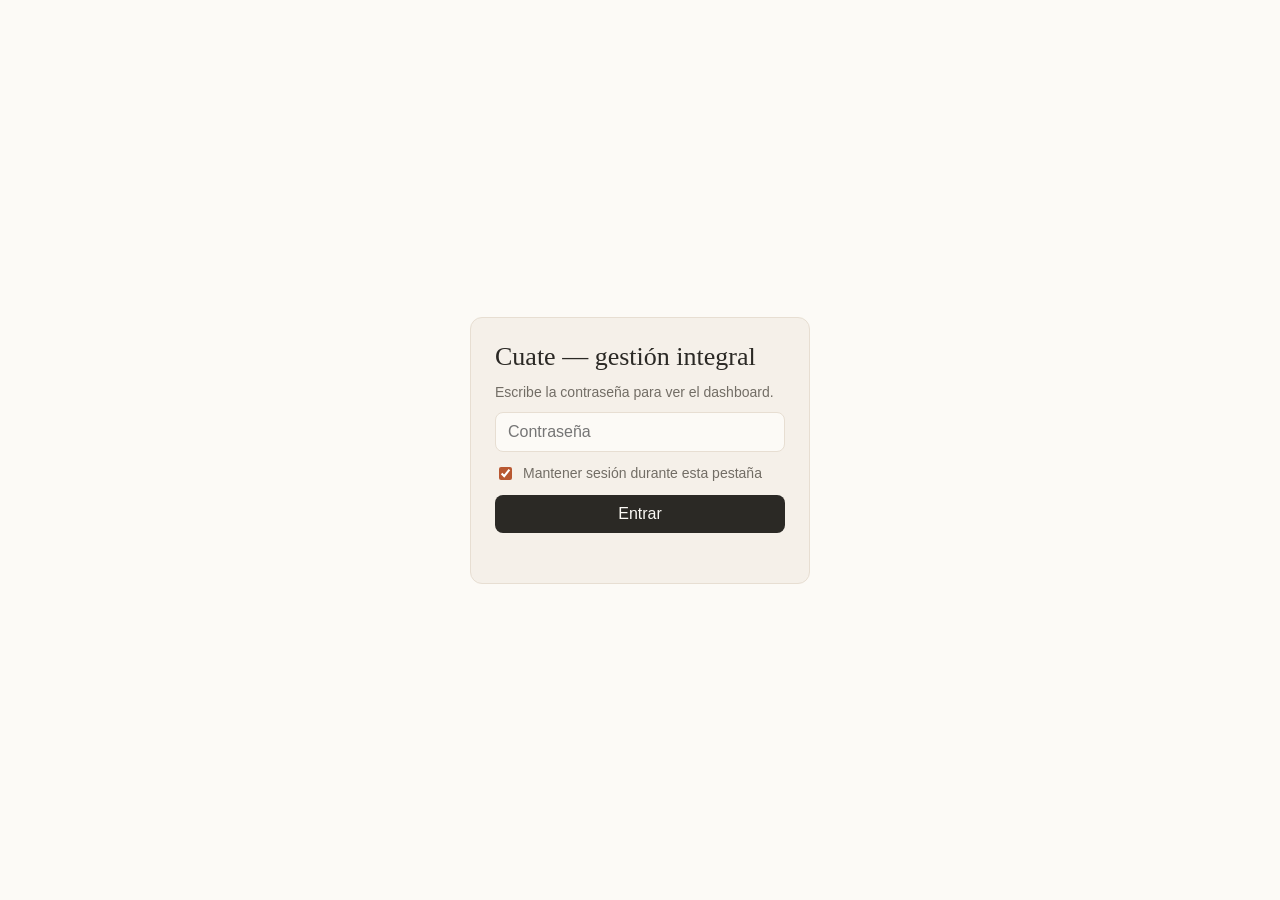
<file: index.html>
<!DOCTYPE html>
<html lang="es">
<head>
  <meta charset="utf-8">
  <meta name="viewport" content="width=device-width, initial-scale=1">
  <meta name="robots" content="noindex, nofollow">
  <title>Cuate — gestión integral</title>
  <link rel="icon" href="data:image/svg+xml,<svg xmlns='http://www.w3.org/2000/svg' viewBox='0 0 100 100'><text y='.9em' font-size='90'>🌮</text></svg>">
  <link rel="stylesheet" href="theme.css">
  <link rel="stylesheet" href="ui.css">
  <link rel="stylesheet" href="areas.css">
  <link rel="stylesheet" href="cuate-redesign.css?v=simple7">
</head>
<body>
  <div id="login" class="login">
    <form>
      <h1>Cuate — gestión integral</h1>
      <p>Escribe la contraseña para ver el dashboard.</p>
      <input id="pw" type="password" autocomplete="current-password" placeholder="Contraseña" required>
      <label><input id="recordar" type="checkbox" checked> Mantener sesión durante esta pestaña</label>
      <button id="entrar" type="submit">Entrar</button>
      <div id="err" class="err"></div>
    </form>
  </div>
  <div id="app" hidden>
    <div class="topbar"><span>Datos hasta el <b id="upd"></b></span><button id="salir" type="button">Salir</button></div>
    <div class="workspace"><aside class="sidebar" aria-label="Áreas de gestión"><div class="sidebar-title">🌮 Cuate</div><nav id="area-nav"><button type="button" data-area="ventas" class="active">📊 Ventas</button><button type="button" data-area="gastos">💸 Gastos y compras</button><button type="button" data-area="foodcost">🌮 Food Cost</button><button type="button" data-area="rentabilidad">📈 Rentabilidad</button><button type="button" data-area="operaciones">🛠️ Operación del local</button><button type="button" data-area="auditoria">📋 Auditoría</button></nav></aside><main id="dash-root"></main></div>
  </div>
  <script src="d3.min.js"></script>
  <script src="dash-shim.js?v=ux5"></script>
  <script src="app.js?v=fixed58v2"></script>
  <script src="ui.js?v=ux5"></script>
  <script src="operaciones.js"></script>
  <script src="areas.js?v=ux5"></script>
</body>
</html>
</file>
<file: theme.css>
[hidden] { display: none !important; }
:root {
  --font-anthropic-sans: -apple-system, BlinkMacSystemFont, "Segoe UI", Roboto, "Helvetica Neue", Arial, sans-serif;
  --font-anthropic-serif: Georgia, "Times New Roman", serif;
  --color-fg: #1f1e1b; --color-fg-muted: #6b6a66; --color-bg: #ffffff; --color-panel: #faf9f7;
  --color-border-line: #e4e2dc; --color-ok: #2e7d4f; --color-warn: #b7791f; --color-bad: #c0392b;
  --cds-font-size-caption: 12px; --cds-font-size-body: 15px; --cds-font-size-heading: 17px; --cds-font-size-title: 28px;
  --cds-font-weight-medium: 600;
  --cds-gap-xs: 4px; --cds-gap-sm: 8px; --cds-gap-md: 14px; --cds-gap-lg: 20px; --cds-gap-xl: 32px;
  --cds-pad-xs: 4px; --cds-pad-sm: 8px; --cds-pad-md: 12px; --cds-pad-lg: 16px;
  --cds-radius: 8px;
  --cds-chart-grid: #ecebe6; --cds-chart-axis: #b9b7b0; --cds-chart-reference: #8f8d86; --cds-chart-muted: #b4b2ab; --cds-chart-status-critical: #c0392b;
  --cds-surface-popover: #ffffff; --cds-border: #dcdad3; --cds-shadow-popover: 0 4px 16px rgba(0,0,0,.12); --cds-text-secondary: #6b6a66;
  --cds-dur-slow: .3s;
}
@media (prefers-color-scheme: dark) {
  :root {
    --color-fg: #ecebe6; --color-fg-muted: #a3a19a; --color-bg: #1c1b19; --color-panel: #252421;
    --color-border-line: #3a3935; --color-ok: #5cc28a; --color-bad: #ef7466;
    --cds-chart-grid: #33322e; --cds-chart-axis: #5a5853; --cds-chart-reference: #8f8d86; --cds-chart-muted: #6e6c66;
    --cds-surface-popover: #2c2b28; --cds-border: #45433e; --cds-shadow-popover: 0 4px 16px rgba(0,0,0,.5); --cds-text-secondary: #a3a19a;
  }
}
* { box-sizing: border-box; }
html, body { margin: 0; background: var(--color-bg); color: var(--color-fg); font-family: var(--font-anthropic-sans); }
#dash-root { padding: clamp(12px, 3vw, 32px); }
.dash-select { font: inherit; color: var(--color-fg); background-color: var(--color-bg); border: 1px solid var(--color-border-line); border-radius: var(--cds-radius); height: 2rem; padding: 0 28px 0 8px; appearance: none; -webkit-appearance: none;
  background-image: linear-gradient(45deg, transparent 50%, var(--color-fg-muted) 50%), linear-gradient(135deg, var(--color-fg-muted) 50%, transparent 50%);
  background-position: calc(100% - 14px) 50%, calc(100% - 9px) 50%; background-size: 5px 5px; background-repeat: no-repeat; }
.topbar { display: flex; justify-content: space-between; align-items: center; gap: 8px; padding: 8px clamp(12px, 3vw, 32px); border-bottom: 1px solid var(--color-border-line); font-size: 13px; color: var(--color-fg-muted); }
.topbar button { font: inherit; color: var(--color-fg); background: none; border: 1px solid var(--color-border-line); border-radius: 6px; padding: 4px 10px; cursor: pointer; }
.login { min-height: 100vh; display: flex; align-items: center; justify-content: center; padding: 20px; }
.login form { width: 100%; max-width: 340px; background: var(--color-panel); border: 1px solid var(--color-border-line); border-radius: 12px; padding: 24px; display: flex; flex-direction: column; gap: 12px; }
.login h1 { font-family: var(--font-anthropic-serif); font-weight: 400; font-size: 26px; margin: 0; }
.login p { margin: 0; color: var(--color-fg-muted); font-size: 14px; }
.login input[type=password] { font: inherit; font-size: 16px; padding: 10px 12px; border: 1px solid var(--color-border-line); border-radius: 8px; background: var(--color-bg); color: var(--color-fg); }
.login label { font-size: 14px; color: var(--color-fg-muted); display: flex; gap: 8px; align-items: center; }
.login button { font: inherit; font-size: 16px; padding: 10px; border: 0; border-radius: 8px; background: var(--color-fg); color: var(--color-bg); cursor: pointer; }
.login .err { color: var(--color-bad); font-size: 14px; min-height: 1em; }
</file>
<file: ui.css>
/* Vista previa de rediseño: solo tipografía, jerarquía y espaciado; no cambia datos ni lógica */
.topbar { position: sticky; top: 0; z-index: 10; background: var(--color-bg); }
#dash-root { padding: clamp(12px, 3vw, 28px) clamp(12px, 3vw, 32px) 48px; }
.cu { max-width: 1200px; }
.cu h1 { font-size: clamp(26px, 3.6vw, 34px); letter-spacing: -0.02em; line-height: 1.15; text-wrap: balance; }
.cu .lead { font-size: 15px; max-width: 68ch; text-wrap: pretty; color: var(--color-fg); }
.cu h2 { font-size: 19px; letter-spacing: -0.01em; margin: 44px 0 14px; padding-bottom: 8px; border-bottom: 1px solid var(--color-border-line); text-wrap: balance; }
.cu .tiles { grid-template-columns: repeat(auto-fit, minmax(min(100%, 10.5rem), 1fr)); gap: 10px; margin-bottom: 28px; }
.cu .tile { background: var(--color-bg); padding: 12px 14px; }
.cu .tile .big { font-size: 24px; letter-spacing: -0.01em; }
.cu .card { background: var(--color-bg); border-radius: 12px; padding: 18px; }
.cu .card h3 { font-size: 15px; letter-spacing: -0.005em; text-wrap: balance; }
.cu .card .note { max-width: 66ch; }
.cu .grid { gap: 14px; }
.cu li { font-size: 14.5px; }
@media (max-width: 640px) {
  .cu .grid { grid-template-columns: 1fr; }
  .cu h1 { font-size: 26px; }
  .cu .card { padding: 14px; }
}

/* Análisis desplegables */
.cu .bar { display: flex; justify-content: flex-end; margin: 0 0 6px; }
.cu .bar button { font: inherit; font-size: 13px; color: var(--color-fg); background: var(--color-bg); border: 1px solid var(--color-border-line); border-radius: 999px; padding: 6px 14px; cursor: pointer; }
.cu .bar button:hover, .cu .tog:hover { border-color: var(--color-fg-muted); }
.cu .bar button:focus-visible, .cu .tog:focus-visible { outline: 2px solid var(--color-fg); outline-offset: 2px; }
.cu .card { transition: border-color .2s ease; }
.cu .card h3 { margin: 0; }
.cu .tog { all: unset; box-sizing: border-box; display: inline-flex; align-items: center; gap: 12px; cursor: pointer; font-size: 15px; font-weight: 600; letter-spacing: -0.005em; color: var(--color-fg); padding: 2px 0; }
.cu .tog::after { content: ""; flex: none; width: 8px; height: 8px; border-right: 1.5px solid var(--color-fg-muted); border-bottom: 1.5px solid var(--color-fg-muted); transform: rotate(45deg) translateY(-2px); transition: transform .2s ease; }
.cu .card.abierta .tog::after { transform: rotate(-135deg) translateY(-2px); }
.cu .card.plegada .cbody { display: none; }
.cu .card.plegada { padding-bottom: 14px; }
.cu .card.plegada .tog { margin-bottom: 0; }
.cu .card.abierta .cbody { margin-top: 10px; }
@media (prefers-reduced-motion: reduce) { .cu .tog::after, .cu .card { transition: none; } }

.cu .card > h3 > .tog { display: flex; width: 100%; justify-content: space-between; }
.cu .tog .tl { min-width: 0; }

/* ===== Vista previa v3 ===== */
/* Animación por altura: grid 0fr → 1fr */
.cbody, .catbody { display: grid; grid-template-rows: 1fr; transition: grid-template-rows .32s cubic-bezier(.22,1,.36,1), opacity .25s ease; opacity: 1; }
.cbody-in, .catbody-in { min-height: 0; overflow: hidden; }
.cbody-in > *:first-child, .catbody-in > *:first-child { margin-top: 0; }
.card.plegada .cbody { grid-template-rows: 0fr; opacity: 0; }
.card.plegada { padding-bottom: 14px; }
.card.plegada .cbody-in { visibility: hidden; transition: visibility .32s; }
.card.abierta .cbody-in { visibility: visible; }
.catbody.cerrada { grid-template-rows: 0fr; opacity: 0; }
.catbody.cerrada .catbody-in { visibility: hidden; transition: visibility .32s; }
.catbody .grid, .catbody .tiles { margin-top: 2px; }

/* Categorías (h2 desplegables) */
.cu h2 { display: block; }
.cu h2 .ctog { all: unset; box-sizing: border-box; display: flex; width: 100%; align-items: center; justify-content: space-between; gap: 12px; cursor: pointer; font-size: 19px; font-weight: 600; letter-spacing: -0.01em; color: var(--color-fg); padding: 0 0 8px; }
.cu h2 .ctog::after { content: ""; flex: none; width: 9px; height: 9px; border-right: 2px solid var(--color-fg-muted); border-bottom: 2px solid var(--color-fg-muted); transform: rotate(45deg) translate(-3px,-3px); transition: transform .32s cubic-bezier(.22,1,.36,1); }
.cu h2.cerrada .ctog::after { transform: rotate(-45deg) translate(-2px,-2px); }
.cu h2 { border-bottom: 1px solid var(--color-border-line); margin: 40px 0 14px; padding-bottom: 0; }
.cu h2 .ctog:focus-visible, .cu .tog:focus-visible, .cu .bar button:focus-visible, .topbar button:focus-visible { outline: 2px solid var(--color-fg); outline-offset: 3px; border-radius: 4px; }

/* Análisis: encabezado con chevron que gira */
.cu .tog::after { transition: transform .32s cubic-bezier(.22,1,.36,1); }
.cu .card.abierta .tog::after { transform: rotate(-135deg) translateY(-2px); }

/* Micro-interacciones: el texto responde, sin rebotes */
.cu .card { transition: border-color .25s ease, background-color .25s ease, box-shadow .25s ease; }
.cu .card:hover { border-color: var(--cds-border); }
.cu .card.abierta { box-shadow: 0 1px 0 rgba(0,0,0,.02); }
.cu .tile { transition: border-color .25s ease, transform .25s cubic-bezier(.22,1,.36,1); }
.cu .tile:hover { border-color: var(--color-fg-muted); transform: translateY(-1px); }
.cu .bar button, .topbar button, .cu .ctog, .cu .tog { transition: background-color .2s ease, border-color .2s ease, transform .15s ease; }
.cu .bar button:active, .topbar button:active { transform: scale(.97); }
.cu .card .chart svg { animation: subir .5s cubic-bezier(.22,1,.36,1) both; }
@keyframes subir { from { opacity: 0; transform: translateY(6px); } to { opacity: 1; transform: none; } }
#dash-root { animation: entrar .45s cubic-bezier(.22,1,.36,1) both; }
@keyframes entrar { from { opacity: 0; } to { opacity: 1; } }
@media (prefers-reduced-motion: reduce) {
  *, *::before, *::after { animation: none !important; transition: none !important; }
}

/* Botón de tema */
.topbar #tema { margin-right: 8px; }

/* ===== Modo oscuro (tono cálido, menos contraste de bordes) ===== */
html[data-theme="oscuro"] {
  --color-fg: #ebe9e2; --color-fg-muted: #a6a39b; --color-bg: #151411; --color-panel: #1d1c18;
  --color-border-line: #2f2d28; --color-ok: #6fcf98; --color-bad: #f08a7e; --color-warn: #e3ad55;
  --cds-chart-grid: #2a2823; --cds-chart-axis: #55534d; --cds-chart-reference: #8f8d86; --cds-chart-muted: #6a6861;
  --cds-surface-popover: #24231e; --cds-border: #3d3b35; --cds-shadow-popover: 0 6px 20px rgba(0,0,0,.55); --cds-text-secondary: #a6a39b;
}
html[data-theme="claro"] {
  --color-fg: #1f1e1b; --color-fg-muted: #6b6a66; --color-bg: #ffffff; --color-panel: #faf9f7;
  --color-border-line: #e4e2dc; --color-ok: #2e7d4f; --color-warn: #b7791f; --color-bad: #c0392b;
  --cds-chart-grid: #ecebe6; --cds-chart-axis: #b9b7b0; --cds-chart-reference: #8f8d86; --cds-chart-muted: #b4b2ab;
  --cds-surface-popover: #ffffff; --cds-border: #dcdad3; --cds-shadow-popover: 0 4px 16px rgba(0,0,0,.12); --cds-text-secondary: #6b6a66;
}
html[data-theme="oscuro"] body, html[data-theme="claro"] body { background: var(--color-bg); }
html[data-theme="oscuro"] .cu .card, html[data-theme="oscuro"] .cu .tile { background: var(--color-panel); }
html[data-theme="oscuro"] .login form { background: var(--color-panel); }
html[data-theme="oscuro"] .cu .card:hover { border-color: #4a4841; }
html[data-theme="oscuro"] .dash-select, html[data-theme="oscuro"] .cu input, html[data-theme="oscuro"] .cu select { color-scheme: dark; }
html[data-theme="claro"] .dash-select, html[data-theme="claro"] .cu input, html[data-theme="claro"] .cu select { color-scheme: light; }
html[data-theme="oscuro"] { color-scheme: dark; }
html[data-theme="claro"] { color-scheme: light; }
</file>
<file: areas.css>
.workspace{display:grid;grid-template-columns:230px minmax(0,1fr);min-height:calc(100vh - 44px)}.sidebar{border-right:1px solid var(--color-border-line);background:var(--color-panel);padding:24px 12px;position:sticky;top:44px;height:calc(100vh - 44px);overflow:auto}.sidebar-title{font-family:Georgia,serif;font-size:25px;padding:4px 14px 24px}.sidebar nav{display:flex;flex-direction:column;gap:5px}.sidebar button{font:inherit;font-size:14px;text-align:left;border:0;border-radius:9px;background:transparent;color:var(--color-fg);padding:12px;cursor:pointer}.sidebar button:hover,.sidebar button.active{background:var(--color-border-line)}#dash-root{min-width:0}.area-hidden{display:none!important}.area-header{font-size:14px;color:var(--color-fg-muted);margin:4px 0 20px}.sidebar button:focus-visible{outline:2px solid var(--color-fg)}@media(max-width:760px){.workspace{grid-template-columns:1fr}.sidebar{height:auto;position:sticky;top:44px;z-index:9;padding:8px 12px;border-right:0;border-bottom:1px solid var(--color-border-line)}.sidebar-title{display:none}.sidebar nav{flex-direction:row;overflow-x:auto;gap:5px}.sidebar button{white-space:nowrap;padding:9px 11px;font-size:13px}#dash-root{padding-top:14px}}
/* Legibilidad de gráficas de ventas */
.ch-legend{display:flex!important;flex-wrap:wrap!important;align-items:center;gap:9px 18px!important;line-height:1.45;margin-bottom:12px!important;overflow:visible}.ch-li{white-space:normal;max-width:100%;overflow-wrap:anywhere}.ch-svg{width:100%;height:auto;overflow:visible}.ch-box{min-width:0}.ch-tip{max-width:min(310px,95vw)}.ch-tick{font-size:11px}
</file>
<file: cuate-redesign.css>
/* Cuate · diseño editorial cálido */
:root{--cuate-accent:#b85831;--cuate-accent-soft:#f9e9dc;--cuate-ink:#28251f}
html[data-theme="claro"],html:not([data-theme="oscuro"]){--color-bg:#fcfaf6;--color-panel:#f5f0e9;--color-border-line:#e7ded2;--color-fg:#2b2925;--color-fg-muted:#726d65}
#app .topbar{background:var(--color-bg);border-bottom:1px solid var(--color-border-line);padding-block:13px;box-shadow:0 1px 2px rgba(30,20,10,.03)}
.workspace{grid-template-columns:246px minmax(0,1fr)}.sidebar{background:var(--color-panel);padding:25px 15px;border-right:1px solid var(--color-border-line)}.sidebar-title{font-size:30px;letter-spacing:-.04em;font-weight:700;color:var(--color-fg);padding:7px 12px 25px}.sidebar nav{gap:7px}.sidebar button{padding:14px 13px;font-size:14px;font-weight:600;line-height:1.3;transition:background .18s,transform .18s}.sidebar button.active{background:var(--cuate-accent-soft);color:#78391f;box-shadow:inset 3px 0 var(--cuate-accent)}.sidebar button:hover{transform:translateX(2px)}
#dash-root{padding:clamp(18px,3vw,42px)!important;max-width:1700px;margin:0 auto;width:100%}.cu{max-width:1320px!important}.cu h1{font-size:clamp(30px,4vw,43px)!important;font-weight:650;letter-spacing:-.045em}.cu .lead{color:var(--color-fg-muted)!important}.cu h2{font-size:clamp(21px,2.1vw,26px)!important;margin-top:30px!important}.cu .grid{gap:18px}.cu .card{border:1px solid var(--color-border-line);background:var(--color-bg);border-radius:17px;padding:clamp(17px,2vw,25px);box-shadow:0 5px 22px rgba(43,30,12,.035)}.cu .tile{border-radius:14px;background:var(--color-bg);box-shadow:0 3px 12px rgba(43,30,12,.035)}.cu .tile .big{font-weight:650}.cu .card h3{font-size:17px}.cu table{font-size:12.5px}.cu td,.cu th{padding:10px 11px!important}.cu th{background:var(--color-panel)}.cu tbody tr:hover{background:var(--color-panel)}.cu .scroll{border:1px solid var(--color-border-line);border-radius:12px;overflow:auto}.cu button:not(.tog):not(.ctog){cursor:pointer}
.cuate-metrics{display:grid;grid-template-columns:repeat(auto-fit,minmax(min(100%,195px),1fr));gap:13px;margin:17px 0 24px}.cuate-metric{background:var(--color-panel);border:1px solid var(--color-border-line);padding:17px;border-radius:13px;display:flex;flex-direction:column;gap:8px;min-width:0}.cuate-metric small{font-size:12px;color:var(--color-fg-muted);line-height:1.4}.cuate-metric strong{font-size:clamp(21px,2vw,29px);font-weight:750;letter-spacing:-.04em;overflow-wrap:anywhere}.cuate-analytics-grid{display:grid;grid-template-columns:repeat(auto-fit,minmax(min(100%,330px),1fr));gap:17px}.cuate-analysis{background:var(--color-panel);border:1px solid var(--color-border-line);padding:19px;border-radius:14px;margin:18px 0}.cuate-analysis h4,.cuate-bars h4{font-size:16px;margin:0 0 8px}.cuate-rank{display:flex;justify-content:space-between;gap:12px;border-bottom:1px solid var(--color-border-line);padding:10px 0;font-size:13px;align-items:baseline}.cuate-rank span{min-width:0}.cuate-rank b{white-space:nowrap;font-size:13px}.cuate-bar-row{display:grid;grid-template-columns:minmax(120px,1.4fr) minmax(80px,2fr) minmax(70px,.7fr);gap:12px;align-items:center;padding:8px 0;font-size:12px}.cuate-bar-row b{text-align:right;white-space:nowrap}.cuate-bar-track{background:var(--color-border-line);border-radius:99px;height:10px;overflow:hidden}.cuate-bar-track i{display:block;background:linear-gradient(90deg,#bd7953,#d3a16e);height:100%;border-radius:99px}
.cuate-form{display:grid;grid-template-columns:repeat(auto-fit,minmax(min(100%,180px),1fr));gap:13px;background:var(--color-panel);padding:19px;border:1px solid var(--color-border-line);border-radius:14px;margin:18px 0}.cuate-form label,.cuate-controls label{display:flex;flex-direction:column;gap:7px;font-size:12px;font-weight:650}.cuate-form input,.cuate-form select,.cuate-controls input,.cuate-controls select,.cuate-analysis select{width:100%;min-height:40px;background:var(--color-bg);border:1px solid var(--color-border-line);border-radius:8px;padding:8px 10px;font:inherit;color:var(--color-fg);font-size:14px;min-width:0}.cuate-form button,.cuate-controls button,.cuate-upload{background:var(--cuate-accent);color:white;border:0;border-radius:9px;padding:11px 14px;font-size:13px;font-weight:650;align-self:end;cursor:pointer}.cuate-controls{display:flex;align-items:end;flex-wrap:wrap;gap:12px;margin:20px 0}.cuate-controls label{min-width:150px}.cuate-upload{position:relative;display:inline-flex!important;min-width:0!important;overflow:hidden}.cuate-upload input{position:absolute;inset:0;opacity:0;cursor:pointer}.cuate-bars{padding:18px 0}.cuate-analysis .note{margin:5px 0 15px}.cuate-metric small,.cuate-analysis .note{overflow-wrap:anywhere}
@media(max-width:760px){.workspace{grid-template-columns:1fr}.sidebar{padding:8px 12px;top:47px}.sidebar button.active{box-shadow:inset 0 -3px var(--cuate-accent)}.sidebar button:hover{transform:none}#dash-root{padding:17px!important}.cuate-bar-row{grid-template-columns:minmax(95px,1.3fr) minmax(65px,1fr) 75px;gap:7px;font-size:11px}.cuate-form{grid-template-columns:1fr 1fr}.cuate-form label{min-width:0}}@media(max-width:430px){.cuate-form{grid-template-columns:1fr}.cuate-metrics{grid-template-columns:1fr 1fr}.cuate-metric{padding:12px}.cuate-metric strong{font-size:21px}}

/* Explorador moderno de Food Cost */
.fc-toolbar{margin:18px 0}.fc-toolbar input[type=search]{width:100%;max-width:490px;padding:14px 17px;border:1px solid var(--color-border-line);border-radius:13px;background:var(--color-bg);color:var(--color-fg);font:inherit;font-size:15px}.fc-chips{display:flex;gap:8px;flex-wrap:wrap;margin-top:14px}.fc-chip{border:1px solid var(--color-border-line);background:var(--color-panel);color:var(--color-fg);padding:9px 13px;border-radius:99px;font-size:13px;font-weight:600;cursor:pointer}.fc-chip.selected{background:#b85831;color:white;border-color:#b85831}.fc-cards{display:grid;grid-template-columns:repeat(auto-fill,minmax(min(100%,310px),1fr));gap:14px}.fc-card{background:var(--color-panel);border:1px solid var(--color-border-line);border-radius:15px;padding:18px;min-width:0}.fc-card-head{display:flex;align-items:flex-start;justify-content:space-between;gap:9px}.fc-card-head h4{font-size:16px;line-height:1.25;margin:0 0 5px}.fc-card-head small{color:var(--color-fg-muted)}.fc-badge{font-size:12px;border-radius:99px;padding:6px 9px;white-space:nowrap;background:#e2f0e4;color:#25603c}.fc-badge.fc-high{background:#fae0dc;color:#9c382e}.fc-badge.fc-warn{background:#faedcd;color:#825e1d}.fc-badge.fc-missing{background:#e7e3dd;color:#615b52}.fc-values{display:grid;grid-template-columns:repeat(3,minmax(0,1fr));gap:10px;margin:19px 0 12px}.fc-values>div{display:flex;flex-direction:column;gap:5px;min-width:0}.fc-values small{font-size:11px;color:var(--color-fg-muted)}.fc-values strong{font-size:16px;overflow-wrap:anywhere}.fc-progress{height:7px;border-radius:99px;background:var(--color-border-line);overflow:hidden}.fc-progress i{display:block;height:100%;background:#bd7953;border-radius:99px}.fc-card .note{font-size:11px;margin:13px 0 0;line-height:1.4}
/* Panel visual de gastos */
.expense-heading h3{font-size:23px!important;letter-spacing:-.03em}.expense-periods{display:flex;gap:8px;flex-wrap:wrap;margin:19px 0}.expense-periods button{padding:11px 17px;border-radius:10px;border:1px solid var(--color-border-line);background:var(--color-panel);color:var(--color-fg);font-weight:650}.expense-periods button.selected{background:#b85831;color:#fff;border-color:#b85831}.expense-layout{display:grid;grid-template-columns:minmax(220px,.75fr) minmax(0,1.5fr);gap:25px;align-items:center;margin:18px 0 27px}.expense-pie{width:min(100%,315px);aspect-ratio:1;border-radius:50%;position:relative;margin:auto;display:grid;place-items:center}.expense-hole{width:67%;height:67%;border-radius:50%;background:var(--color-bg);display:flex;align-items:center;justify-content:center;flex-direction:column;gap:7px;text-align:center;padding:10px}.expense-hole strong{font-size:clamp(18px,2vw,26px);overflow-wrap:anywhere}.expense-hole small{color:var(--color-fg-muted);font-size:12px}.expense-legend{display:grid;gap:2px}.expense-category{display:grid;grid-template-columns:12px minmax(0,1fr) 55px 105px;gap:10px;align-items:center;padding:9px 7px;border-bottom:1px solid var(--color-border-line);font-size:12px}.expense-category i{height:10px;width:10px;border-radius:3px}.expense-category b,.expense-category strong{text-align:right}.expense-category strong{font-size:12px}.expense-category b{color:var(--color-fg-muted)}@media(max-width:900px){.expense-layout{grid-template-columns:1fr}.expense-pie{width:min(100%,250px)}}@media(max-width:450px){.expense-category{grid-template-columns:10px minmax(0,1fr) 40px 77px;gap:5px;font-size:10px}.expense-category strong{font-size:10px}.fc-values strong{font-size:14px}}

/* Tooltips: legibles, alineados y sin desbordes */
.ch-box{position:relative;isolation:isolate}.ch-tip{z-index:30!important;box-sizing:border-box;max-width:min(320px,calc(100% - 16px));min-width:min(180px,calc(100% - 16px));white-space:normal!important;background:var(--color-bg)!important;color:var(--color-fg)!important;border:1px solid var(--color-border-line)!important;border-radius:12px!important;box-shadow:0 12px 34px rgba(25,20,15,.2)!important;padding:12px 14px!important;line-height:1.4;pointer-events:none}.ch-tip[hidden]{display:none!important}.ch-tip-h{font-size:13px;font-weight:750;color:var(--color-fg)!important;padding-bottom:8px;margin-bottom:8px!important;border-bottom:1px solid var(--color-border-line)}.ch-tip-r{display:grid!important;grid-template-columns:10px minmax(0,1fr) auto;gap:8px!important;align-items:baseline;margin:7px 0}.ch-tip-r:not(:has(.ch-sw)){grid-template-columns:minmax(0,1fr) auto}.ch-tip-n{min-width:0;white-space:normal;overflow-wrap:anywhere}.ch-tip-v{white-space:nowrap;margin-left:0!important;font-weight:700;font-variant-numeric:tabular-nums}.ch-tip .ch-sw{align-self:center}

/* Auditoría UX: navegación, accesibilidad, contraste y responsive */
html{scroll-behavior:smooth}button,input,select{accent-color:#b85831}button:focus-visible,input:focus-visible,select:focus-visible,a:focus-visible{outline:3px solid #bd7953;outline-offset:3px}.cu .card{overflow:visible}.cu h2{scroll-margin-top:95px}.cu .card h3{line-height:1.35}.cu .note{line-height:1.6}.cu .grid,.cu .kpis,.cu .tiles{min-width:0}.cu .card,.cu .tile{overflow-wrap:anywhere}.ch-box{width:100%}.ch-svg{max-width:100%}.ch-legend{row-gap:10px!important}.ch-li{line-height:1.35}.expense-pie{flex-shrink:0}
html[data-theme="oscuro"]{--cuate-accent-soft:#493328;--cuate-accent:#d08b64}html[data-theme="oscuro"] .sidebar button.active{background:#493328;color:#ffe5d0}html[data-theme="oscuro"] .fc-chip.selected,html[data-theme="oscuro"] .expense-periods button.selected{background:#b85831;color:#fff}html[data-theme="oscuro"] .fc-badge.fc-ok{background:#23442d;color:#b6e8c2}html[data-theme="oscuro"] .fc-badge.fc-high{background:#542d2a;color:#ffc2b9}html[data-theme="oscuro"] .fc-badge.fc-warn{background:#534124;color:#ffe1a5}html[data-theme="oscuro"] .fc-badge.fc-missing{background:#48433e;color:#e7ded2}
@media(max-width:760px){.sidebar{position:relative;top:auto;z-index:5}.sidebar nav{scrollbar-width:thin}.cu .card{padding:16px}.cu .grid{grid-template-columns:minmax(0,1fr)}.cu .card.wide{grid-column:auto}.cuate-analytics-grid{grid-template-columns:1fr}.ch-tip{font-size:12px!important}}@media(prefers-reduced-motion:reduce){html{scroll-behavior:auto}.sidebar button,.ch-bar{transition:none!important}}

.fc-security-action{border:1px solid #d5b48d;background:var(--color-panel);border-radius:14px;padding:15px;margin:0 0 18px}.fc-security-action button{border:0;border-radius:10px;padding:12px 16px;background:#b85831;color:#fff;font-weight:700;cursor:pointer}.fc-security-action button:hover{filter:brightness(1.08)}.fc-security-action .note{margin:10px 0 0}
</file>
